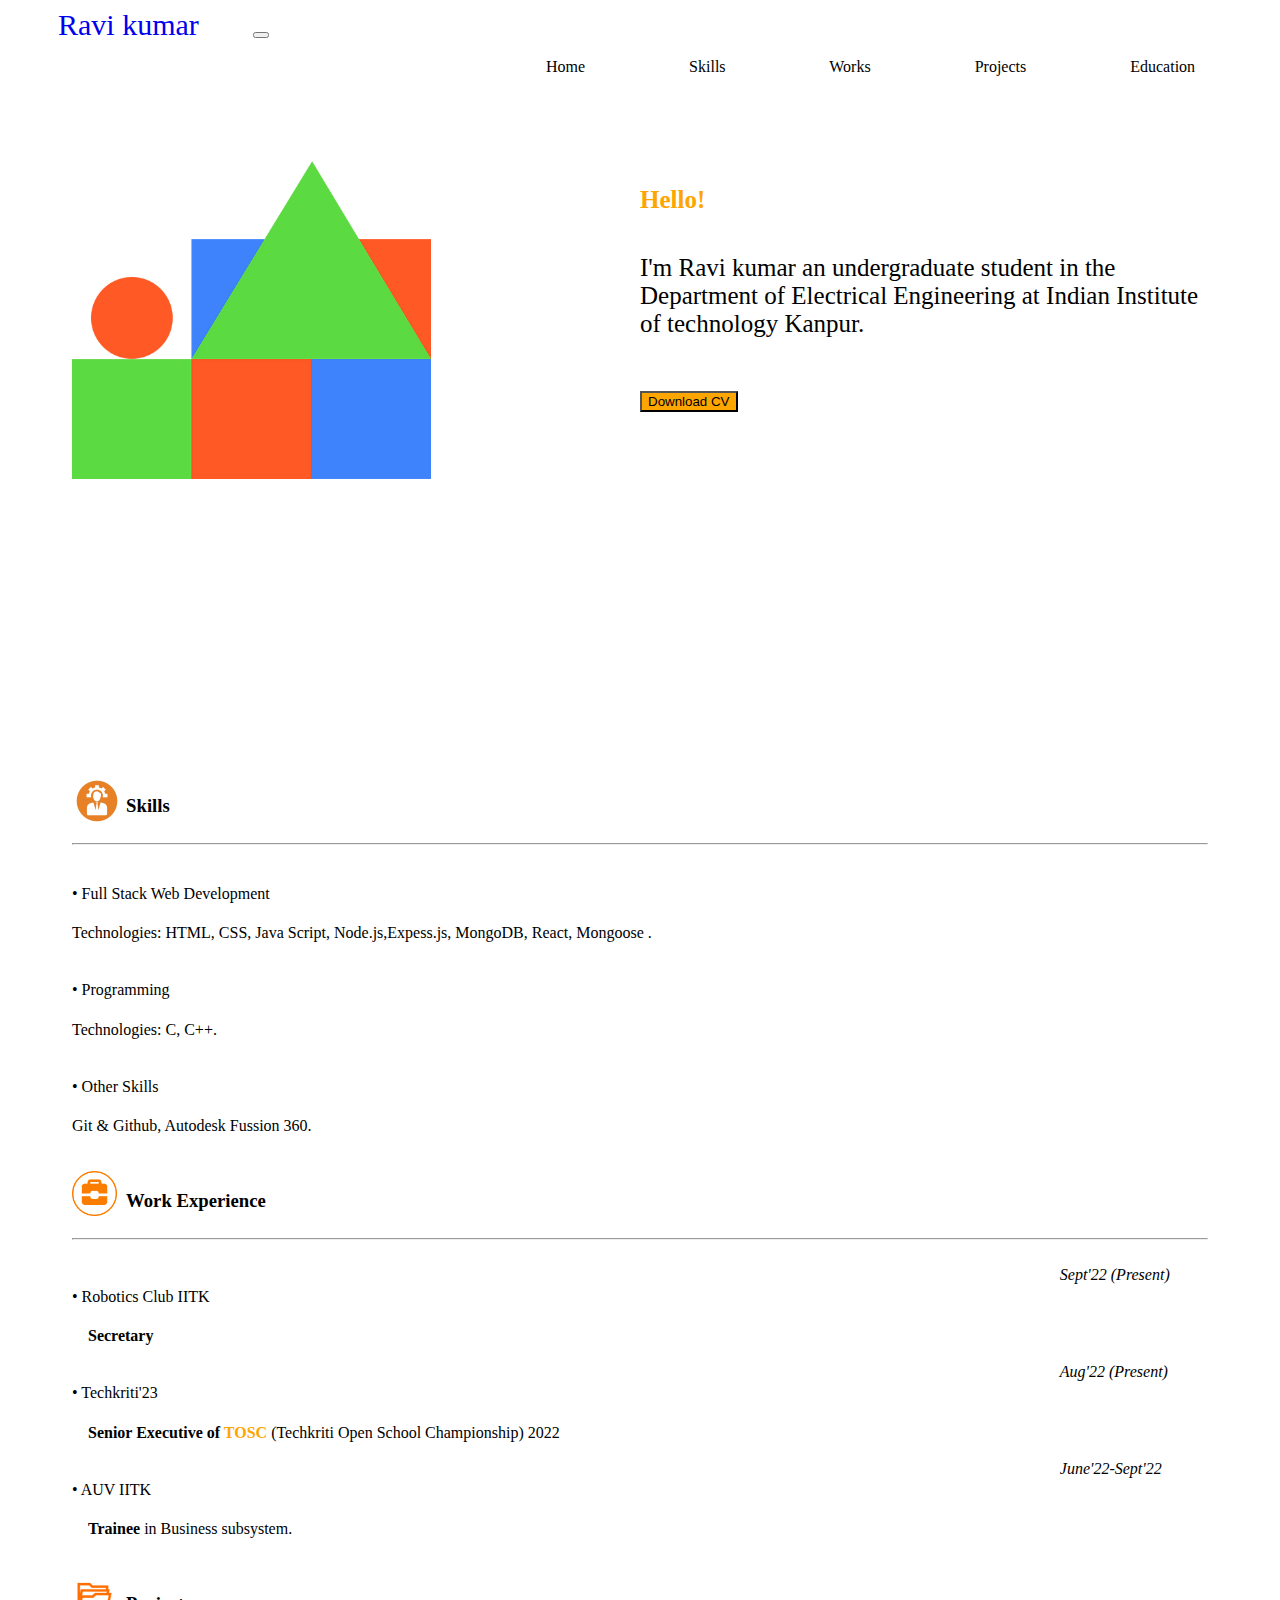
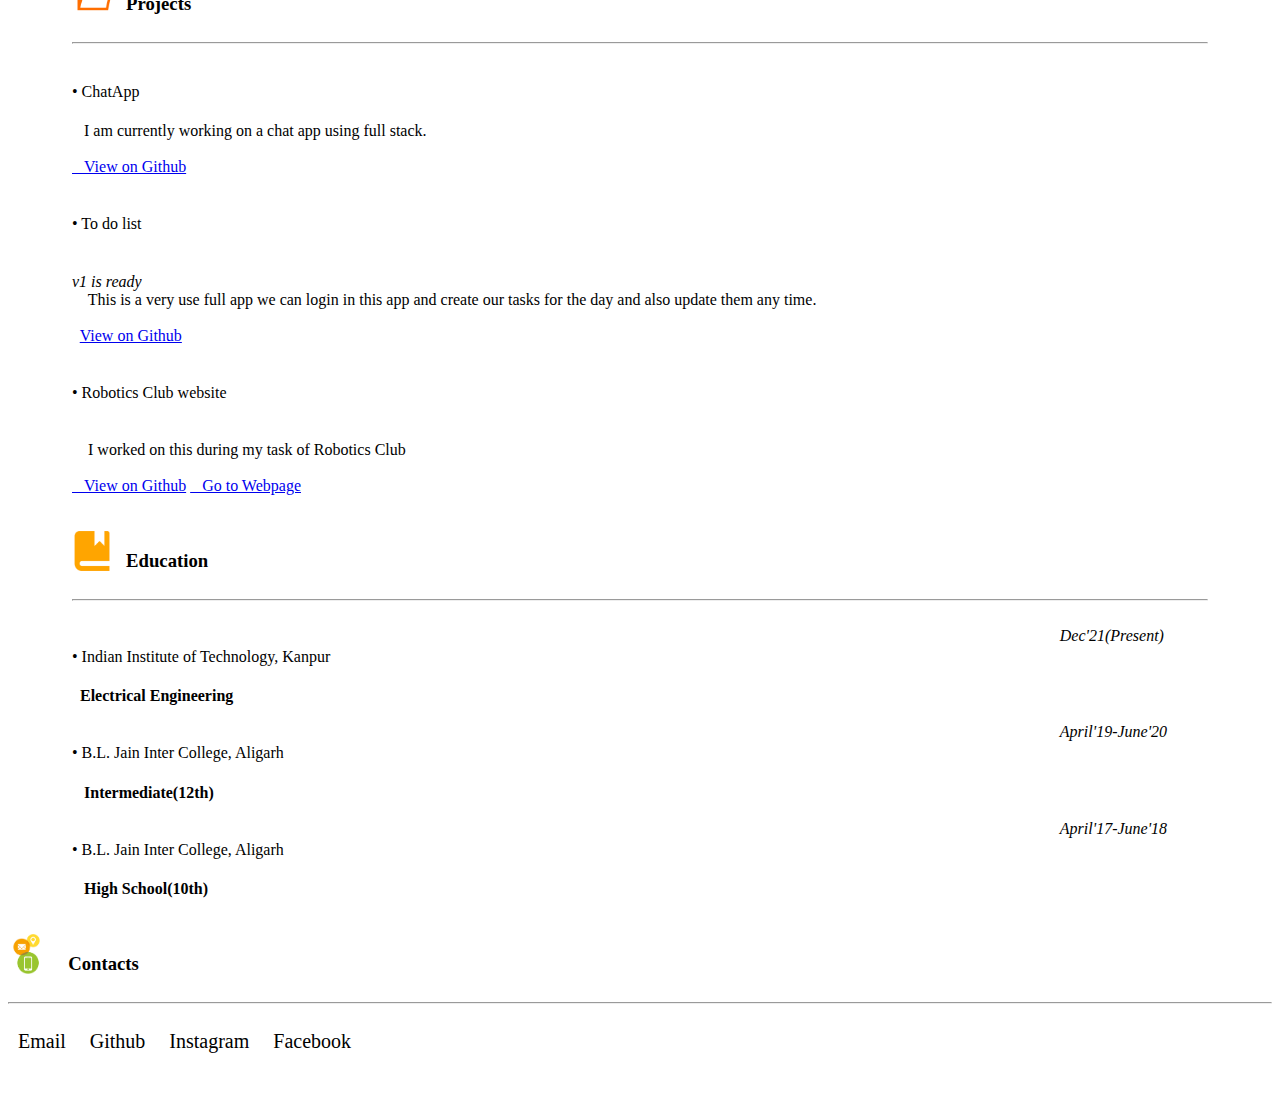
<file: index.html>
</html>
<!doctype html>
<html lang="en">

<head>
  <link rel="shortcut icon" href="/img/Frame 11852.webp" type="image/x-icon">
  <meta charset="utf-8">
  <meta name="viewport" content="width=device-width, initial-scale=1">
  <title>Ravi | Portfolio</title>
  <link rel="stylesheet" href="style.css">
  <link href="https://cdn.jsdelivr.net/npm/bootstrap@5.2.0/dist/css/bootstrap.min.css" rel="stylesheet"
    integrity="sha384-gH2yIJqKdNHPEq0n4Mqa/HGKIhSkIHeL5AyhkYV8i59U5AR6csBvApHHNl/vI1Bx" crossorigin="anonymous">
</head>

<div>
  <nav class="navbar navbar-expand-lg">
    <div class="container-fluid">
      <a id="title" class="navbar-brand" href="#">Ravi kumar</a>
      <button class="navbar-toggler" type="button" data-bs-toggle="collapse" data-bs-target="#navbarSupportedContent"
        aria-controls="navbarSupportedContent" aria-expanded="false" aria-label="Toggle navigation">
        <span class="navbar-toggler-icon"></span>
      </button>
      <div class="collapse navbar-collapse" id="navbarSupportedContent">
        <ul class="navbar-nav me-auto mb-2 mb-lg-0">
          <a class="nav" href="/index.html">Home</a>
          <a class="nav" href="#skills">Skills</a>
          <a class="nav" href="#works">Works</a>
          <a class="nav" href="#projects">Projects</a>
          <a class="nav" href="#edu">Education</a>
          <a class="nav" href="#contacts">Contacts</a>
        </ul>
      </div>
    </div>
  </nav><br><br><br>
  <div id="port">
  <div class="container" id="main">
    <div><img src="img/Frame 11852.webp"alt="">
    </div>
    <div>
      <h1 style="color: orange;">Hello!</h1>
      <p>I'm Ravi kumar an undergraduate student in the Department of Electrical Engineering at Indian Institute of
        technology Kanpur.<br><br>
      </p>
      
      <button type="button" class="btn">Download CV</button><br><br>
    </div><br><br><br><br>
  </div>
  <div class="container" id="skills">
    <img src="img/skill.jpg" height="50px" alt="">
    <h3>Skills</h3>
  </div><hr class="container">

  <div class="container" >
    <div>
      <h4 style="font-weight:400;"><br>&#8226; Full Stack Web Development</h4>
    </div>
    <div>
    Technologies: HTML, CSS, Java Script, Node.js,Expess.js, MongoDB, React, Mongoose .
    </div>
    <div>
      <h4 style="font-weight:400;"><br>&#8226; Programming</h4>
    </div>
    <div>
    Technologies: C, C++.
    </div>
    <div>
      <h4 style="font-weight:400;"><br>&#8226; Other Skills</h4>
    </div>
    <div>
    Git & Github, Autodesk Fussion 360.
    </div>
    </div><br><br>
  <div class="container" id="works">
    <img src="img/work.png" height="45px" alt="">
    <h3>Work Experience</h3>
  </div><hr class="container">
  <div class="container" id="education">
    <div>
      <h4 style="font-weight:400;"><br>&#8226; Robotics Club IITK</h4>
    </div>
    <div><em><br>Sept'22 (Present)</em></div>
    <div>
      &nbsp; &nbsp; <b>Secretary</b>
    </div><div></div>
    <div>
      <h4 style="font-weight:400;"><br>&#8226; Techkriti'23</h4>
    </div>
    <div><em><br>Aug'22 (Present)</em></div>
    <div>
      &nbsp; &nbsp; <b>Senior Executive of <a style="text-decoration: none; color:orange" target="_blank" href="https://tosc.techkriti.org">TOSC</a> </b>(Techkriti Open School Championship) 2022
    </div><div></div>
    <div>
      <h4 style="font-weight:400;"><br>&#8226; AUV IITK</h4>
    </div>
    <div><em><br>June'22-Sept'22</em></div>
    <div>
   &nbsp; &nbsp; <b>Trainee</b> in Business subsystem.
    </div><div></div>
    </div><br><br>
    <div class="container" id="works">
      <img src="img/pro.png" height="45px" alt="">
      <h3>Projects</h3>
    </div><hr class="container">
    <div class="container" id="projects">
      <div>
        <h4 style="font-weight:400;"><br>&#8226; ChatApp</h4>
      </div>
      <div><em></em></div>
      <div>
     &nbsp; &nbsp;I am currently working on a chat app using full stack.<br><br>
      <a target="_blank" id="pr1" href="https://github.com/ravikumariitk/ChatApp"> &nbsp; &nbsp;View on Github</a> 
      </div><div></div>
      </div>
      <div class="container" id="projects">
        <div>
          <h4 style="font-weight:400;"><br>&#8226; To do list</h4>
        </div>
        <div><em><br>v1 is ready</em></div>
        <div>
          &nbsp; &nbsp; This is a very use full app we can login in this app and create our tasks for the day and also update them any time.<br><br>
          &nbsp; <a target="_blank" id="pr1" href="https://github.com/ravikumariitk/Todo">View on Github</a> 
        </div><div></div>
      </div>
      



      <div class="container" id="projects">
        <div>
          <h4 style="font-weight:400;"><br>&#8226; Robotics Club website</h4>
        </div>
        <div><em><br></em></div>
        <div>
          &nbsp; &nbsp; I worked on this during my task of Robotics Club<br><br>
          <a target="_blank" id="pr1" href="https://github.com/ravikumariitk/Robotics-club-"> &nbsp; &nbsp;View on Github</a> <a target="_blank" id="pr1" href="https://ravikumariitk.github.io/Robotics-club-/"> &nbsp; &nbsp;Go to Webpage</a>
        </div><div></div>
      </div>



      
      <br><br>
  <div class="container" id="edu">
    <img src="img/edu.jpg" height="40px" alt="">
    <h3>Education</h3>
  </div>
  <hr class="container">
 <div class="container" id="education">
  <div>
    <h4 style="font-weight:400;"><br>&#8226; Indian Institute of Technology, Kanpur</h4>
  </div>
  <div><em><br>Dec'21(Present)</em></div>
  <div>
   <b>&nbsp; Electrical Engineering</b>
  </div><div></div>
  <div>
    <h4 style="font-weight:400;"><br>&#8226; B.L. Jain Inter College, Aligarh</h4>
  </div>
  <div><em><br>April'19-June'20</em></div>
  <div><b>&nbsp; &nbsp;Intermediate(12th)</b></div><div></div>
  <div>
    <h4 style="font-weight:400;"><br>&#8226; B.L. Jain Inter College, Aligarh</h4>
  </div>
  <div><em><br>April'17-June'18</em></div>
  <div><b>&nbsp; &nbsp;High School(10th)</b></div>
  </div><br><br>
 </div>
 
  <div class="container" id="contacts">
    <img src="img/contacts.png" height="40px" alt="">
    <h3 >Contacts</h3>
  </div>
  <div class="container">
    <hr>
    <br>
    <a class="contacts" target="_blank"  href="mailto:kravi21@iitk.ac.in">Email</a>
    <a class="contacts" target="_blank" href="https://github.com/ravikumariitk">Github</a>
    <a class="contacts" target="_blank" href="https://www.instagram.com/ravi_iitk/">Instagram</a>
    <a class="contacts" target="_blank" href="https://www.facebook.com/profile.php?id=100074938255514">Facebook</a>

  </div><br><br><br></div></div>
  <script src="https://cdn.jsdelivr.net/npm/bootstrap@5.2.0/dist/js/bootstrap.bundle.min.js"
    integrity="sha384-A3rJD856KowSb7dwlZdYEkO39Gagi7vIsF0jrRAoQmDKKtQBHUuLZ9AsSv4jD4Xa"
    crossorigin="anonymous"></script>
</body>

</html>
</file>
<file: style.css>
@media only screen and  (min-width:992px) {
    .nav{
        text-decoration: none;
       position: relative;
       left: 35vw;
       padding:30px 50px 0px 50px;
       color: black;
       font-weight:500;
       
    }
    .nav:hover{
        color: orange;
    }
    #title{
        font-size:30px;
        text-decoration: none;
        position: relative;
        /* left: 100px; */
        padding:30px 50px 0px 50px;
    }
    #title:hover{
        color: orange;
    }
}
@media only screen and  (max-width:991px)
{
#title{
    font-size:30px;
    text-decoration: none;
    padding: 10px;
}
}
@media only screen and (max-width:800px){
    #main{
        display: inline-block;
        position: relative;
    }
    #main img{
        display: none;
    }
   
  
}
@media only screen and (min-width:801px)
{
    #main{
        display: grid;
        grid-template-columns: 1fr 1fr;
        height: 70vh;
    }
    #main img{
        height: 26vw;
    }
}
#port{
    margin:0 5vw 0 5vw ;
 }

#main p,h1{
    font-size: 25px;
    margin-top: 40px;
}
#main .btn{
    background-color: orange;
}
#contacts{
    display: grid;
    grid-template-columns: 1fr 20fr;
}


#edu,#works,#skills{
    display: grid;
    grid-template-columns: 1fr 20fr;

}
.contacts{
    text-decoration: none;
    color: black;
    padding: 10px;
    font-size: 20px;
    font-weight: 500;
}
.contacts:hover{
    color: orange;
}
#education{
    display: grid;
    grid-template-columns: 20fr 3fr;
}
</file>
